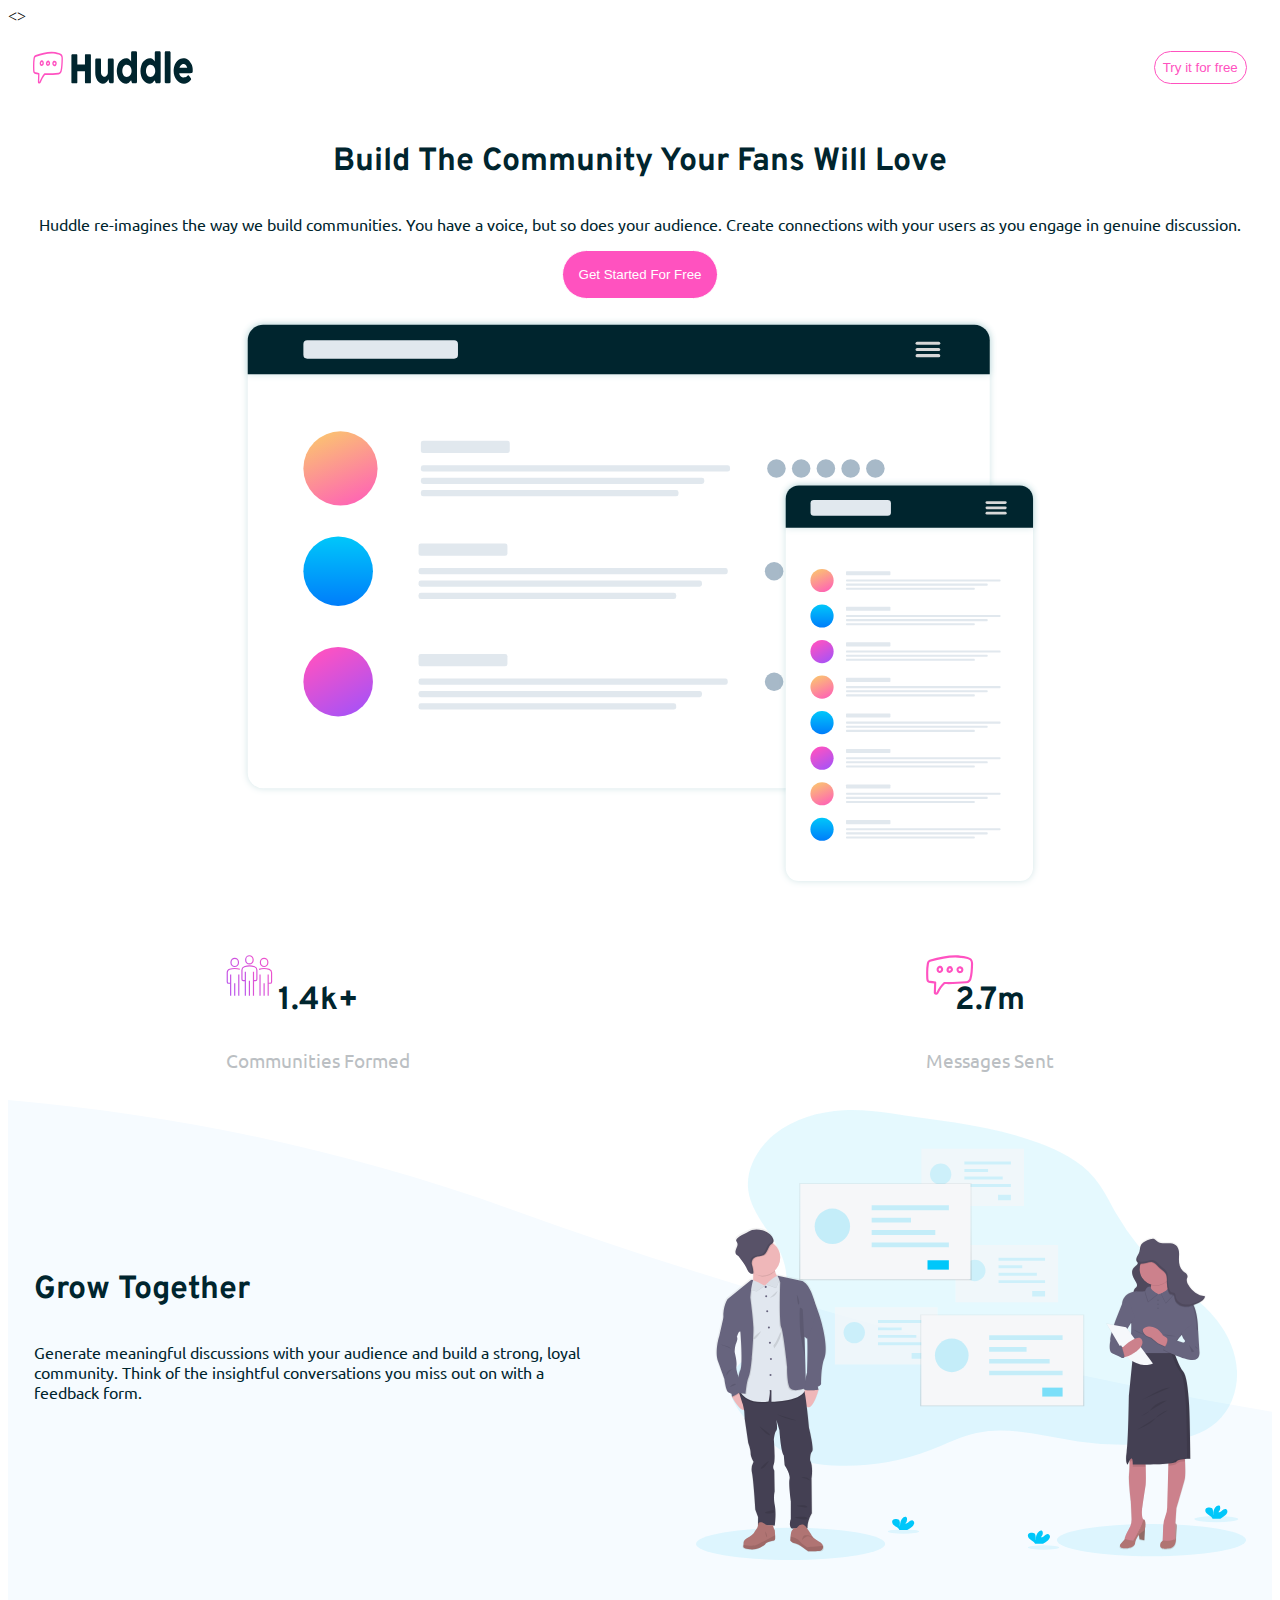
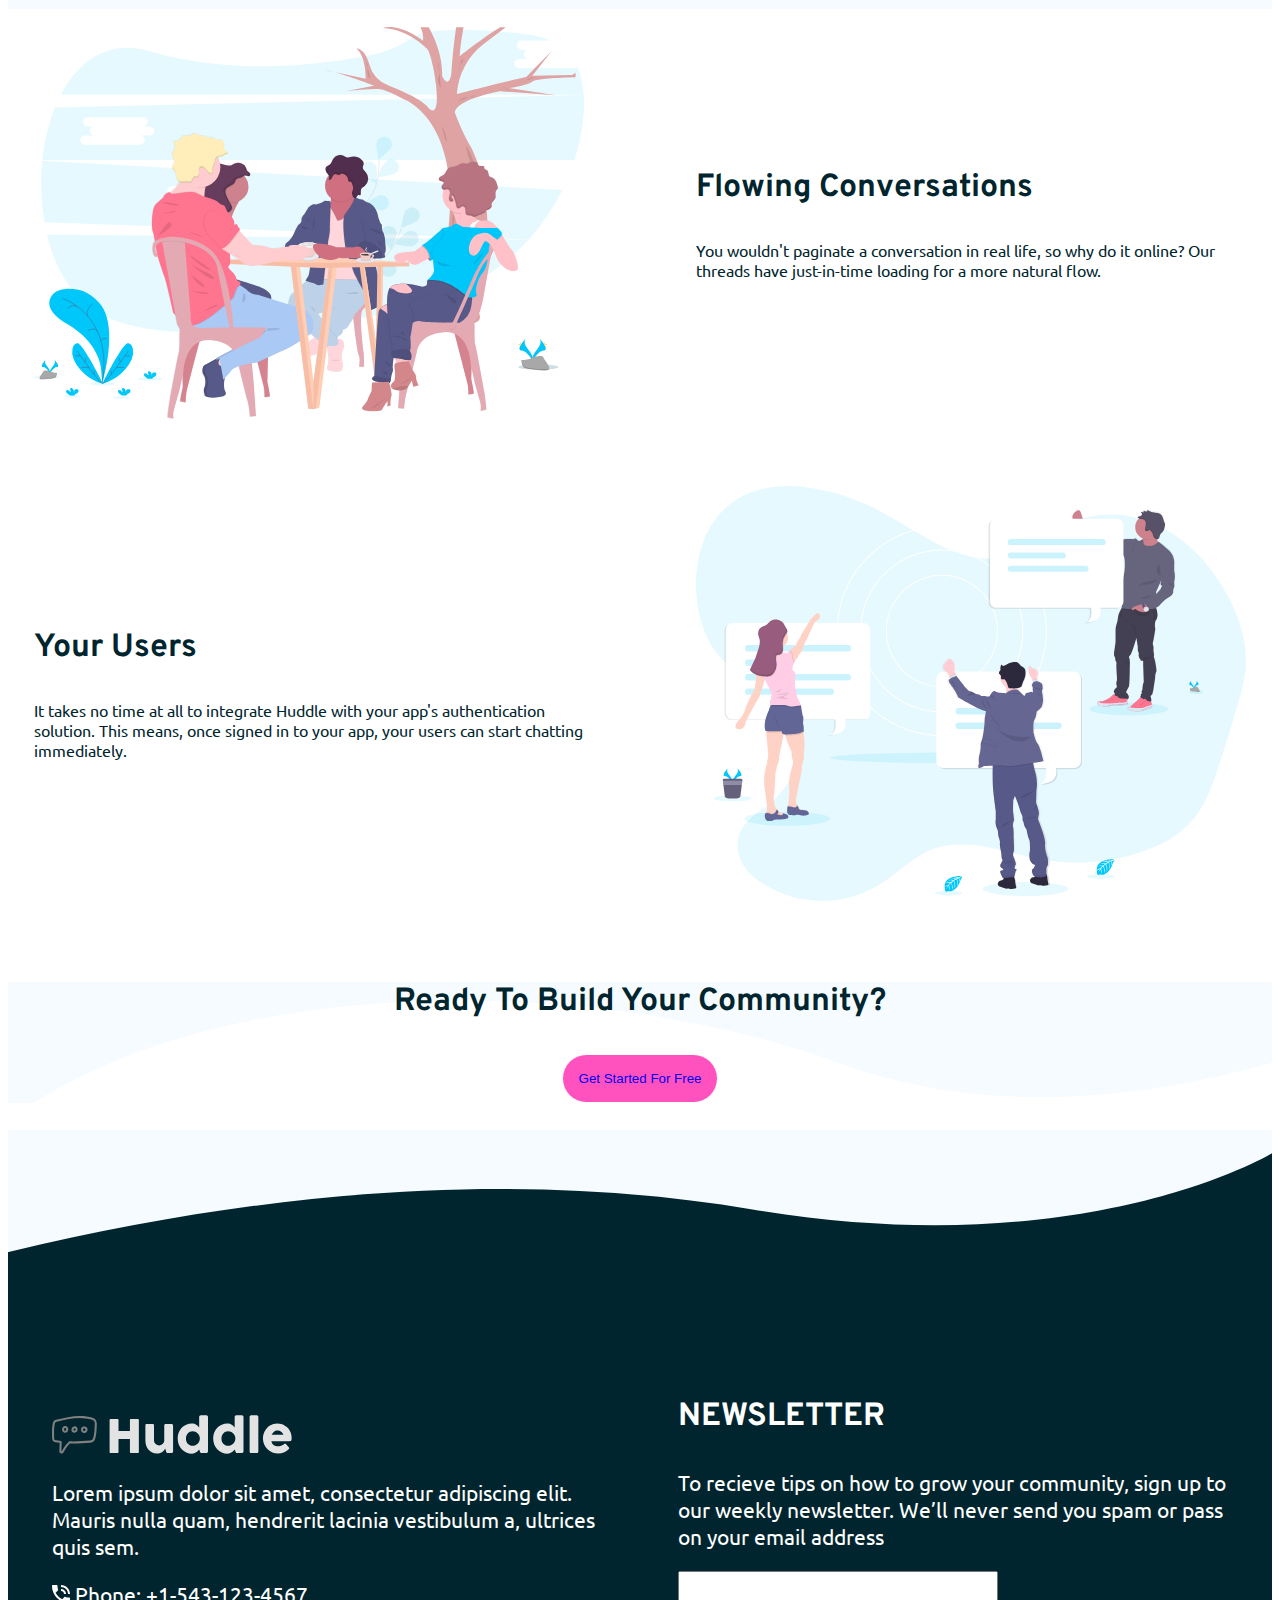
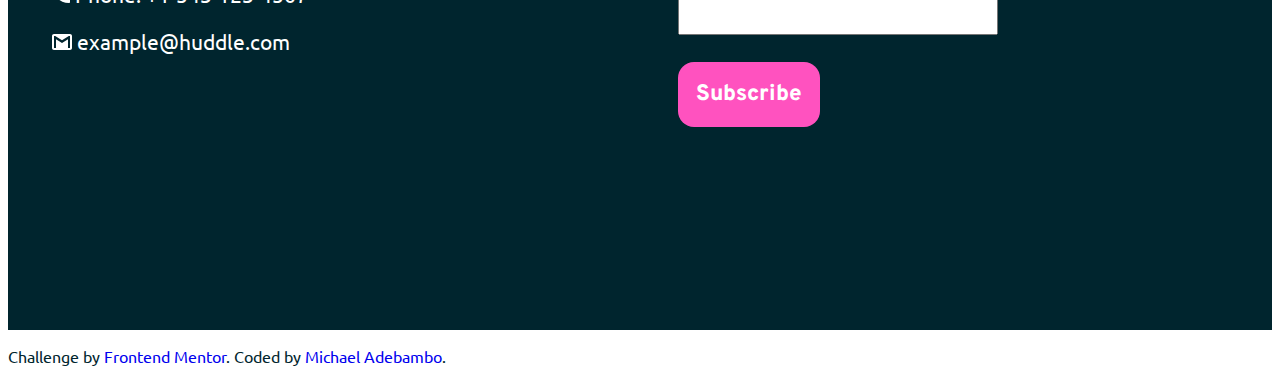
<file: index.html>
<!DOCTYPE html>
<html lang="en">
<head>
  <meta charset="UTF-8">
<meta name="viewport" content="width=device-width,initial-scale=1,maximum-scale=1,user-scalable=no">
<!-- displays site properly based on user's device -->
<meta http-equiv="X-UA-Compatible" content="IE=edge,chrome=1">
<meta name="HandheldFriendly" content="true">
<link rel="stylesheet" href="style.css">
  
  <title>Frontend Mentor | Huddle landing page with curved sections</title>

  
 
</head>
<>

  <header class="head">
    
<img src="images/logo.svg" alt="" class="logo header-item">

<button class="header-item btn-header">Try it for free</button>

  </header>

<article class="intro">
  <h3 class="h3-desc"> Build The Community Your Fans Will Love</h3>

  <p class="para-desc"> Huddle re-imagines the way we build communities. You have a voice, but so does 
   your audience. Create connections with your users as you engage in genuine discussion. </p>
 
   <button class="btn-pink">  Get Started For Free</button>
</article>

<div class="mock-ups  img-container">
 <img src="images/screen-mockups.svg" alt="" class="responsive">
</div>

 <div class="stats">
  <div class="stats-items community">
    <h2 class="h2-stats">  1.4k+</h2>
     <p class="para-stats"> Communities Formed</p>
     </div>
    
     <div class="stats-items message">
      <h2 class="h2-stats">  2.7m</h2>
       <p class="para-stats">Messages Sent</p>
       </div>
 </div>

  

 <div class="features one">
  <div class="features-item ">
    <h3 class="h3-features">Grow Together</h3>
    <p class="para">Generate meaningful discussions with your audience and build a strong, loyal community. 
      Think of the insightful conversations you miss out on with a feedback form. </p>
 </div>
 <div class="features-item  img-container"><img src="images/illustration-grow-together.svg" alt="" class="responsive"></div>
</div> 

<div class="features two">
  <div class="features-item img-container"><img src="images/illustration-flowing-conversation.svg" alt="" class="responsive"></div>
  <div class="features-item">
    <h3 class="h3-features">Flowing Conversations</h3>
    <p class="para"> You wouldn't paginate a conversation in real life, so why do it online? Our threads have 
     just-in-time loading for a more natural flow.
   </p>
  </div>
</div>

  <div class="features">
    <div class="features-item">
      <h3 class="h3-features">Your Users</h3>
      <p class="para"> It takes no time at all to integrate Huddle with your app's authentication solution. This means, 
       once signed in to your app, your users can start chatting immediately.</p>
      </div>
      <div class="features-item  img-container"><img src="images/illustration-your-users.svg" alt="" class="responsive"></div>
  </div>

 <div class="outro"><h3 class="h3-desc"> Ready To Build Your Community?</h3>
  <button class="btn-pink"><a href="#"> Get Started For Free</a></button>
 </div>

  <div class="footer">
   <div class="flex-items">
    <img src="/images/logo.svg" alt="" class="logo-footer">
    <p class="para-footer"> Lorem ipsum dolor sit amet, consectetur adipiscing elit. Mauris nulla quam, hendrerit lacinia 
     vestibulum a, ultrices quis sem.</p>
   
  <p class="para-footer"><span> <object data="images/icon-phone.svg" type=""></object></span> Phone: +1-543-123-4567</p>
    <p class="para-footer"><span> <object data="images/icon-email.svg" type=""></object></span> example@huddle.com</p>
 
   </div>
<div class="flex-items">
  <h3 class="h3-footer"> NEWSLETTER</h3>
  <p class="para-footer">To recieve tips on how to grow your community, sign up to our weekly newsletter. We’ll never 
    send you spam or pass on your email address
  </p>
  <input type="email" name="email" id="email" class="email">
 <button class="btn-footer"> Subscribe</button>
</div>
  </div>
  <footer>
    <p class="attribution">
      Challenge by <a href="https://www.frontendmentor.io?ref=challenge" target="_blank">Frontend Mentor</a>. 
      Coded by <a href="#">Michael Adebambo</a>.
    </p>
  </footer>
</body>
</html>
</file>
<file: style.css>
@import url("https://fonts.googleapis.com/css2?family=Overpass:wght@600&display=swap");
@import url("https://fonts.googleapis.com/css2?family=Ubuntu&display=swap");

*,
*::before,
*::after {
  box-sizing: border-box;
}

html {
  font-size: 100%;
}

p {
  color: hsl(192, 100%, 9%);
  font-family: "Ubuntu", sans-serif;
}

.head {
  display: flex;
  justify-content: space-between;

  gap: 2rem;
  padding: 2%;
}

h2,
h3 {
  font-family: "Overpass", sans-serif;
}
a {
  text-decoration: none;
}

img {
  width: 100%;
}
.logo {
  max-width: 10rem;
  height: auto;
}

.btn-header {
  background: inherit;
  padding: 0.5rem;
  color: hsl(322, 100%, 66%);
  border: 1px solid hsl(322, 100%, 66%);
  border-radius: 5rem;
}

.intro {
  text-align: center;
  width: 100%;
}

.btn-pink {
  border: 1px solid;
  color: white;
  background-color: hsl(322, 100%, 66%);
  padding: 1rem;
  border-radius: 3rem;
  outline: transparent;
}

.btn-pink:hover {
  background-color: hsl(0, 100%, 63%);
}

.mock-ups {
  margin-bottom: 7vh;
}

.responsive {
  height: auto;
  max-width: 50rem;
  text-align: center;
  margin-top: 2vh;
}

.img-container {
  display: block;
  text-align: center;
}

.stats {
  display: flex;
  flex-wrap: wrap;
  gap: 5rem;
  justify-content: space-around;
  text-align: center;
}

.community {
  background-image: url("images/icon-communities.svg");
  background-repeat: no-repeat;
}

.message {
  background-image: url("images/icon-messages.svg");
  background-repeat: no-repeat;
}
.h2-stats {
  color: hsl(192, 100%, 9%);
  font-size: 2rem;
}

.para-stats {
  font-size: 1.2rem;
  color: hsl(214, 6%, 75%);
}

.features {
  display: flex;
  flex-wrap: wrap-reverse;
  justify-content: center;
  align-items: center;
  gap: 7rem;
  text-align: center;
}
.one {
  background: url("/images/bg-section-top-desktop-2.svg") no-repeat top;
  background-size: cover;
}
.two {
  flex-wrap: wrap;
}
.features-item {
  width: fit-content;
  max-width: 100%;
  width: 550px;
  height: auto;
  margin-bottom: 5vh;
}

.h3-features {
  font-size: 2rem;
  color: hsl(192, 100%, 9%);
}

.outro {
  text-align: center;
  background: url("images/bg-section-bottom-desktop-2.svg");
  margin-bottom: 3vh;
}

.h3-desc {
  font-size: 2rem;
  color: hsl(192, 100%, 9%);
  font-weight: 700;
}

.footer {
  display: flex;
  gap: 2rem;
  flex-wrap: wrap;
  justify-content: space-evenly;
  align-items: center;
  background: url("/images/bg-section-bottom-desktop-1.svg") no-repeat top;
  background-size: contain;
  background-color: hsl(192, 100%, 9%);
  height: 800px;
  padding: 2rem 0 0 10px;
}

.logo-footer {
  max-width: 15rem;
  filter: invert(100%) sepia(0%) saturate(0%) hue-rotate(212deg)
    brightness(100%) contrast(102%);
}
.flex-items {
  width: 35rem;
}

.h3-footer {
  font-size: 2rem;
  color: white;
}

.para-footer {
  color: white;
  font-size: 1.3rem;
}

.email {
  width: 100%;
  max-width: 20rem;
  height: 4rem;
  margin-bottom: 3vh;
}

.btn-footer {
  background: hsl(322, 100%, 66%);
  padding: 1rem;
  display: block;
  font-size: 1.4rem;
  border-radius: 1rem;
  color: white;
  font-weight: 800;
  height: fit-content;
  font-family: "Overpass", sans-serif;
  border-color: transparent;
  outline: transparent;
}

@media (min-width: 789px) {
  .features-item {
    text-align: left;
  }
}
</file>
